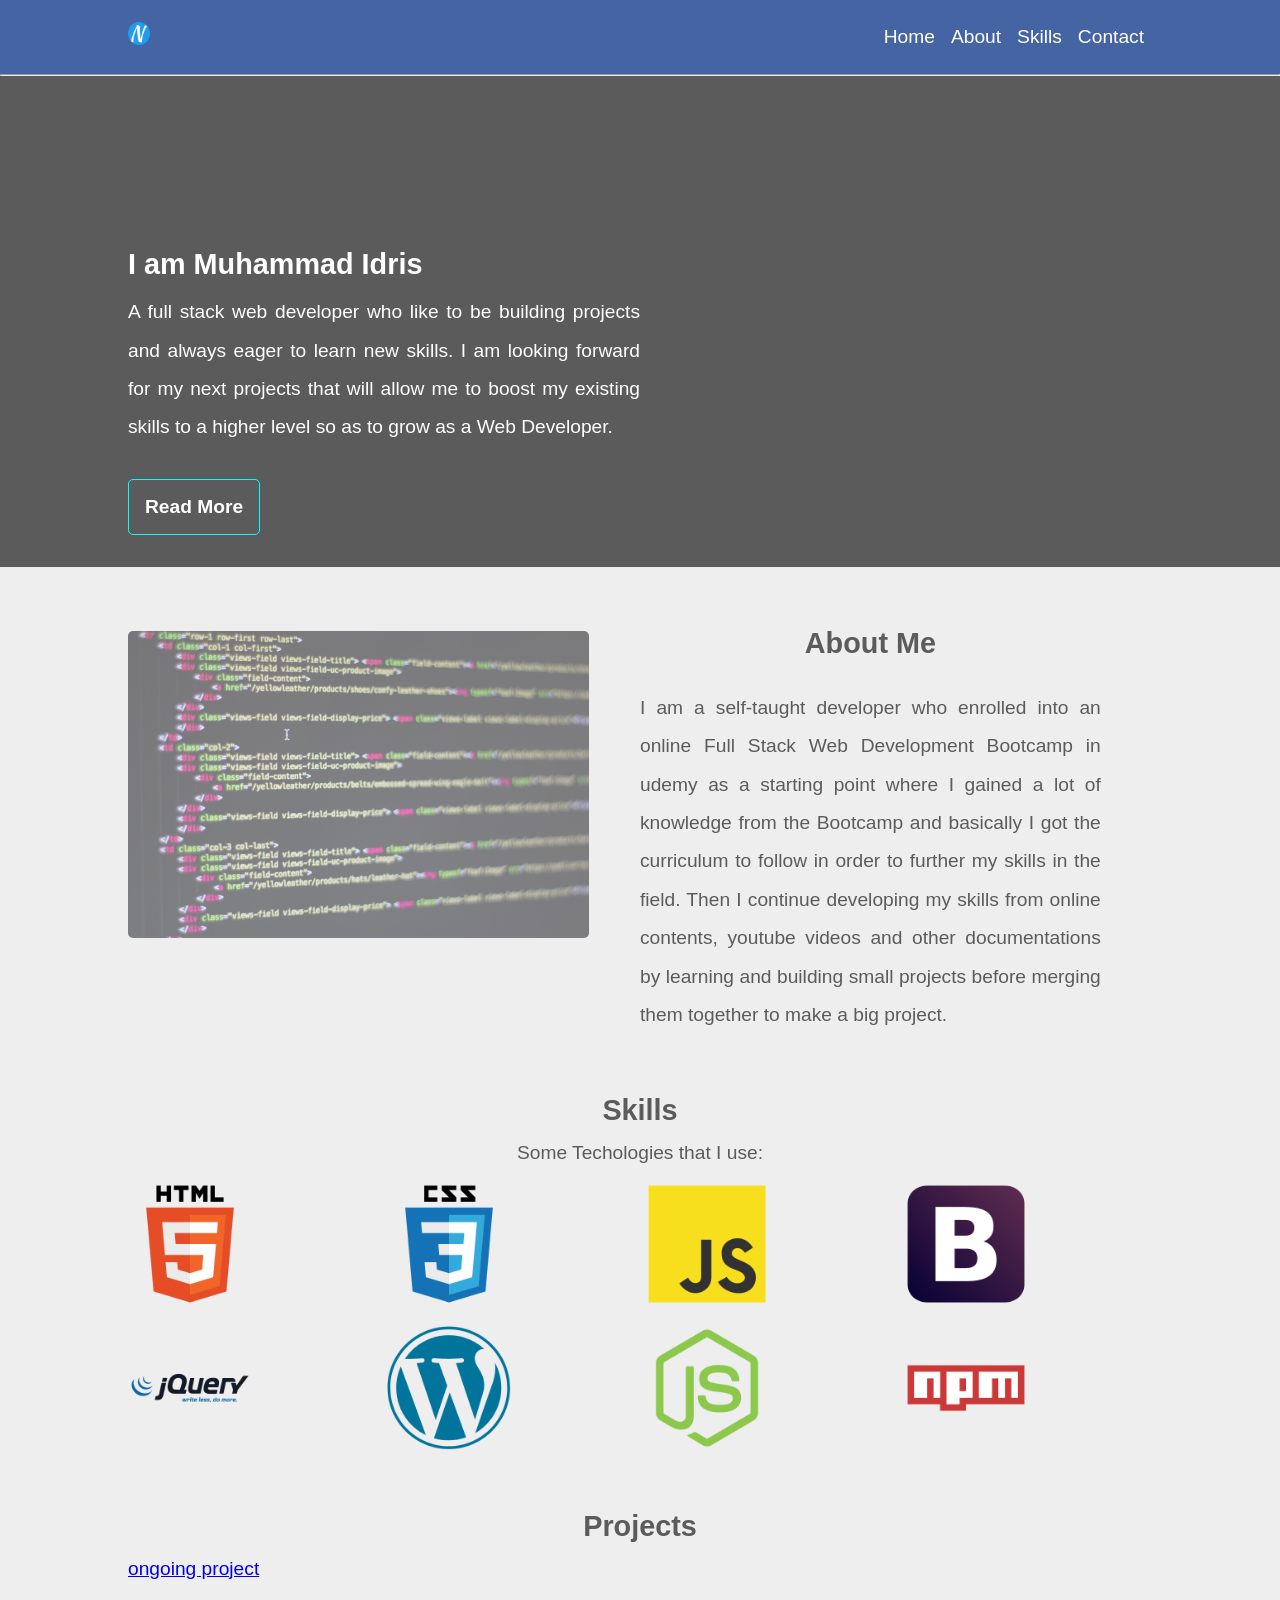
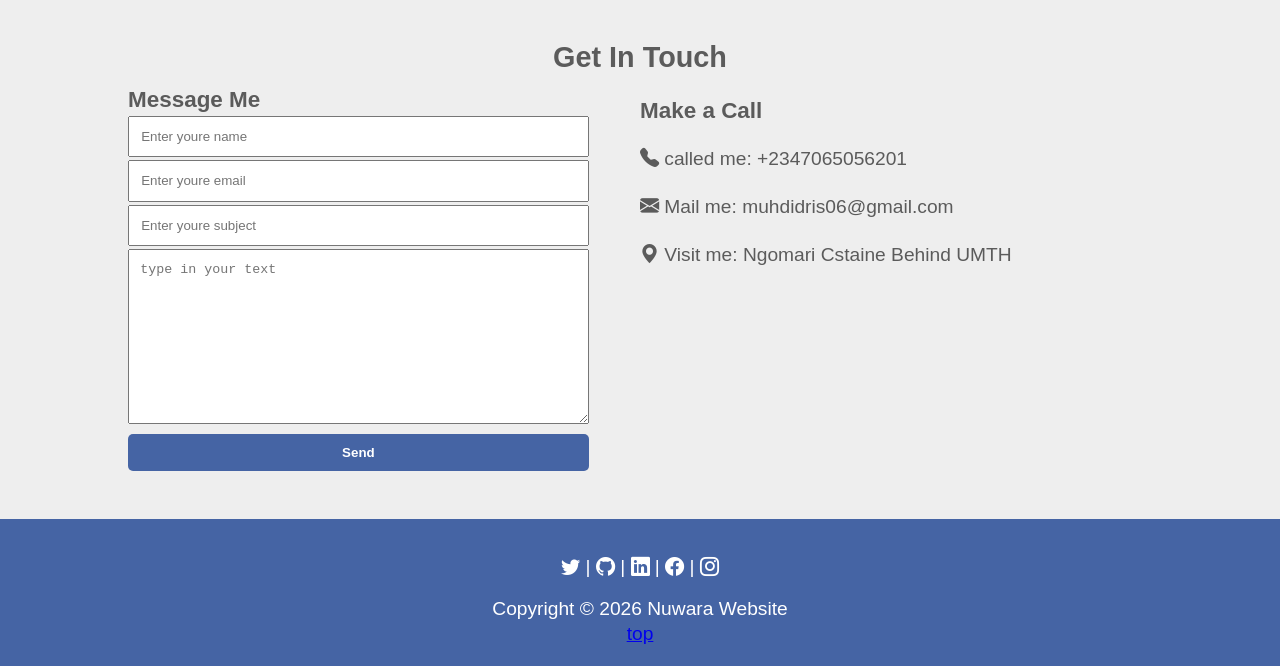
<file: index.html>
<!DOCTYPE html>
<html lang="en">
<head>
    <meta charset="UTF-8">
    <meta http-equiv="X-UA-Compatible" content="IE=edge">
    <meta name="viewport" content="width=device-width, initial-scale=1.0">
    <title>Nuwara Portfolio</title>
	<link rel="stylesheet" href="https://cdn.jsdelivr.net/npm/bootstrap-icons@1.10.5/font/bootstrap-icons.css">
    <link rel="stylesheet" href="./css/styles.css">
	<link rel="icon" type="image/x-icon" href="images/my-fav.png">
</head>
<body>
	<header>
		<nav class="navbar" id="home">
			<div class="container">
				<ul>	
					<li id="logo"><a href="index.html"><img src="images/my-fav.png"></a></li>
					<li class="toggler"><a href="#">&#9776;</a></li>
					<li class="navbar-list"><a href="index">Home</a></li>
					<li class="navbar-list"><a href="#about-section">About</a></li>
					<li class="navbar-list"><a href="#skills">Skills</a></li>
					<li class="navbar-list"><a href="#contact">Contact</a></li>
				</ul>
			</div>
		</nav>
		<hr>
		
		<section id="hero">
			<div class="container">
				<h1>I am Muhammad Idris</h1>
				<p class="hero-p">
					A full stack web developer who like to be building projects and always eager to learn new skills. I am looking forward for my next projects that will allow me to boost my existing skills to a higher level so as to grow as a Web Developer.
				</p>
				<a href="#" class="btn">Read More</a>
			</div>
		</section>

	</header>
	
	<main>
		<section id="about-section">
			<div class="container">
				<div class="about-image">
					<img src="./images/about.jpg">
				</div>
			
				<div class="about-content">
					<h2>About Me</h2>
					<p>
						I am a self-taught developer who enrolled into an online Full Stack Web Development Bootcamp in udemy as a starting point where I gained a lot of knowledge from the Bootcamp and basically I got the curriculum to follow in order to further my skills in the field. Then I continue developing my skills from online contents, youtube videos and other documentations by learning and building small projects before merging them together to make a big project.
					</p>
				</div>
			</div>
		</section>
		
		<section id="skills">
			<div class="container">
				<h2>Skills</h2>
				<p>Some Techologies that I use:</p>
				<div class="skill-list">
					<img src="./images/html5.png">
					<img src="./images/css3.png">
					<img src="./images/javascript.png">
					<img src="./images/bootstrap.png">
					<img src="./images/jquery.png">
					<img src="./images/wordpress-blue.png">
					<img src="./images/nodejs.png">
					<img src="./images/npm.png">
				</div>
			</div>
		</section>
		
		<section id="projects">
			<div class="container">
				<h2>Projects</h2>
				<p><a href="./schools-project/index.html" target="_blank">ongoing project</a></p>
			</div>
		</section>
		
		<section id="contact">
			<div class="container">
				<h2>Get In Touch</h2>
				<div class="contact-details">
					<div class="contact-form">
						<h3>Message Me</h3>
						<form method="post" action="mailto:muhdidris06@gmail.com" enctype="text/plain"> 
							<div class="form-input">
								<input type="text" name="name" placeholder="Enter youre name">
							</div>
							<div class="form-input">
								<input type="text" name="email" placeholder="Enter youre email">
							</div>
							<div class="form-input">
								<input type="text" name="subject" placeholder="Enter youre subject">
							</div>
							<div class="form-input">
								<textarea name="message" rows="10" columns="20" placeholder="type in your text"></textarea>
							</div>
							<button type="submit">Send</button>
						</form>
					</div>
					
					<div class="contact-address">
						<h3>Make a Call</h3>
						<p><i class="bi bi-telephone-fill"></i> called me: +2347065056201</p>
						<p><i class="bi bi-envelope-fill"></i> Mail me: muhdidris06@gmail.com</p>
						<p><i class="bi bi-geo-alt-fill"></i> Visit me: Ngomari Cstaine Behind UMTH</p>
					</div>
				</div>
			</div>
		</section>
	</main>
    
    <footer class="footer">
		<div class="container">
			<p class="social-icons">
				<span><a href=""><i class="bi bi-twitter"></a></i></span> |
				<span><a href=""><i class="bi bi-github"></i></a></span> |
				<span><a href=""><i class="bi bi-linkedin"></i></a></span> |
				<span><a href=""><i class="bi bi-facebook"></i></a></span> |
				<span><a href=""><i class="bi bi-instagram"></i></a></span>
			</p>
			<p>
				Copyright &copy; <span id="year"></span> Nuwara Website
			</p>
			
			<span> <a href="#home"> top </a> </span>
		</div>
    </footer>
    <script src="./js/main.js"></script>
</body>
</html>
</file>
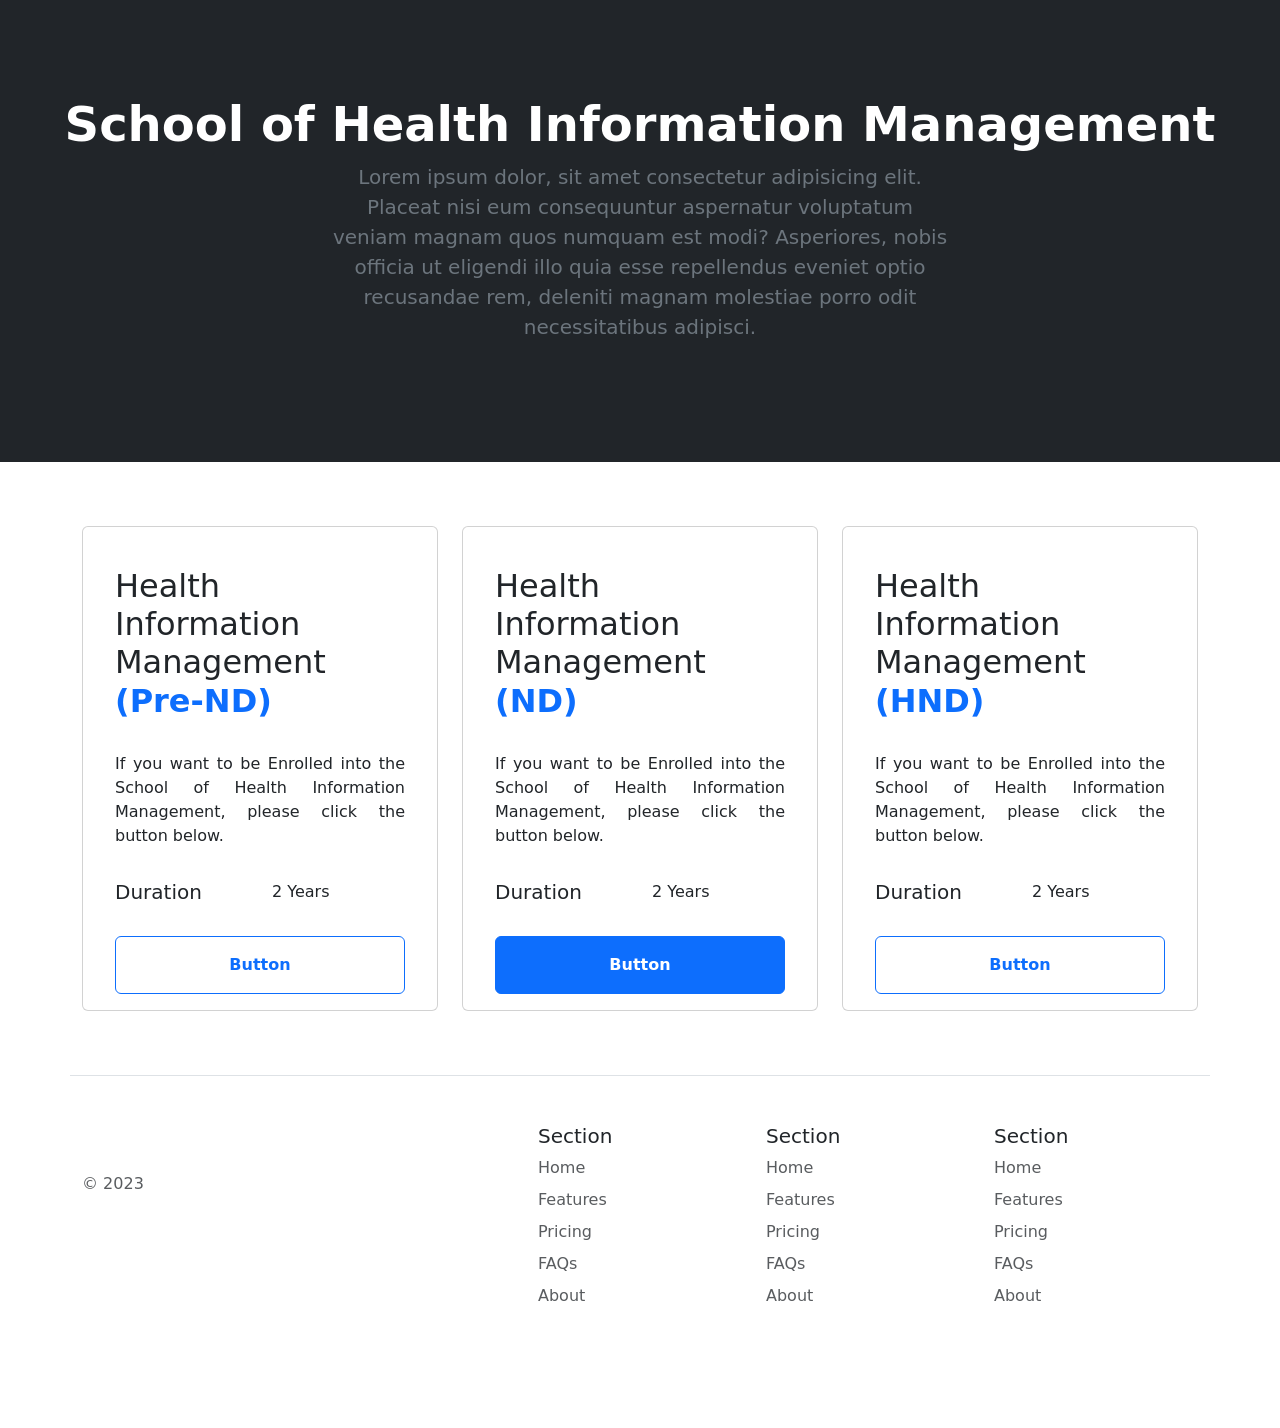
<file: schools-project/index.html>
<!doctype html>
<html lang="en">

<head>
    <meta charset="utf-8">
    <meta name="viewport" content="width=device-width, initial-scale=1">
    <title>School Of</title>
    <link href="https://cdn.jsdelivr.net/npm/bootstrap@5.3.1/dist/css/bootstrap.min.css" rel="stylesheet"
        integrity="sha384-4bw+/aepP/YC94hEpVNVgiZdgIC5+VKNBQNGCHeKRQN+PtmoHDEXuppvnDJzQIu9" crossorigin="anonymous">
        <link rel="stylesheet" href="styles.css">
</head>

<body>
    
    <div class="bg-dark text-secondary px-4 py-5 text-center">
    <div class="py-5">
      <h1 class="display-5 fw-bold text-white">School of Health Information Management</h1>
      <div class="col-lg-6 mx-auto">
        <p class="fs-5 mb-4">Lorem ipsum dolor, sit amet consectetur adipisicing elit. Placeat nisi eum consequuntur aspernatur voluptatum veniam magnam quos numquam est modi? Asperiores, nobis officia ut eligendi illo quia esse repellendus eveniet optio recusandae rem, deleniti magnam molestiae porro odit necessitatibus adipisci.</p>
        
      </div>
    </div>
  </div>

    <div class="container my-5">
        <div class="row">
            <div class="col-lg-4 col-md-6 col-sm-12 my-3">
                <div class="card w-100 px-3">
                    <div class="card-body">
                      <h2 class="card-title py-4">Health Information Management <span class="text-primary fw-bold">(Pre-ND)</span></h2>
                      <p class="card-text text-justify">If you want to be Enrolled into the School of Health Information Management, please click the button below.</p>
                      <div class="row py-3">
                        <div class="col-6">
                            <h5>Duration</h5>
                        </div>
                        <div class="col-6"><p>2 Years</p></div>
                      </div>
                      <a href="./shim_pre-nd.html" class="btn btn-outline-primary w-100 fw-bold p-3">Button</a>
                    </div>
                  </div>
            </div>
            <div class="col-lg-4 col-md-6 col-sm-12 my-3">
                <div class="card w-100 px-3">
                    <div class="card-body">
                      <h2 class="card-title py-4">Health Information Management <span class="text-primary fw-bold">(ND)</span></h2>
                      <p class="card-text text-justify">If you want to be Enrolled into the School of Health Information Management, please click the button below.</p>
                      <div class="row py-3">
                        <div class="col-6">
                            <h5>Duration</h5>
                        </div>
                        <div class="col-6"><p>2 Years</p></div>
                      </div>
                      <a href="shim_nd.html" class="btn btn-primary w-100 fw-bold p-3">Button</a>
                    </div>
                  </div>
            </div>
            <div class="col-lg-4 col-md-6 col-sm-12 my-3">
                <div class="card w-100 px-3">
                    <div class="card-body">
                      <h2 class="card-title py-4">Health Information Management <span class="text-primary fw-bold">(HND)</span></h2>
                      <p class="card-text text-justify">If you want to be Enrolled into the School of Health Information Management, please click the button below.</p>
                      <div class="row py-3">
                        <div class="col-6">
                            <h5>Duration</h5>
                        </div>
                        <div class="col-6"><p>2 Years</p></div>
                      </div>
                      <a href="#" class="btn btn-outline-primary w-100 fw-bold p-3">Button</a>
                    </div>
                  </div>
            </div>
          
        </div>
    </div>
    <div class="container">
        <footer class="row row-cols-1 row-cols-sm-2 row-cols-md-5 py-5 my-5 border-top">
            <div class="col mb-3">
            <a href="/" class="d-flex align-items-center mb-3 link-body-emphasis text-decoration-none">
                <svg class="bi me-2" width="40" height="32"><use xlink:href="#bootstrap"></use></svg>
            </a>
            <p class="text-body-secondary">© 2023</p>
            </div>
    
            <div class="col mb-3">
    
            </div>
    
            <div class="col mb-3">
            <h5>Section</h5>
            <ul class="nav flex-column">
                <li class="nav-item mb-2"><a href="#" class="nav-link p-0 text-body-secondary">Home</a></li>
                <li class="nav-item mb-2"><a href="#" class="nav-link p-0 text-body-secondary">Features</a></li>
                <li class="nav-item mb-2"><a href="#" class="nav-link p-0 text-body-secondary">Pricing</a></li>
                <li class="nav-item mb-2"><a href="#" class="nav-link p-0 text-body-secondary">FAQs</a></li>
                <li class="nav-item mb-2"><a href="#" class="nav-link p-0 text-body-secondary">About</a></li>
            </ul>
            </div>
    
            <div class="col mb-3">
            <h5>Section</h5>
            <ul class="nav flex-column">
                <li class="nav-item mb-2"><a href="#" class="nav-link p-0 text-body-secondary">Home</a></li>
                <li class="nav-item mb-2"><a href="#" class="nav-link p-0 text-body-secondary">Features</a></li>
                <li class="nav-item mb-2"><a href="#" class="nav-link p-0 text-body-secondary">Pricing</a></li>
                <li class="nav-item mb-2"><a href="#" class="nav-link p-0 text-body-secondary">FAQs</a></li>
                <li class="nav-item mb-2"><a href="#" class="nav-link p-0 text-body-secondary">About</a></li>
            </ul>
            </div>
    
            <div class="col mb-3">
            <h5>Section</h5>
            <ul class="nav flex-column">
                <li class="nav-item mb-2"><a href="#" class="nav-link p-0 text-body-secondary">Home</a></li>
                <li class="nav-item mb-2"><a href="#" class="nav-link p-0 text-body-secondary">Features</a></li>
                <li class="nav-item mb-2"><a href="#" class="nav-link p-0 text-body-secondary">Pricing</a></li>
                <li class="nav-item mb-2"><a href="#" class="nav-link p-0 text-body-secondary">FAQs</a></li>
                <li class="nav-item mb-2"><a href="#" class="nav-link p-0 text-body-secondary">About</a></li>
            </ul>
            </div>
        </footer>
  </div>

    <script src="https://cdn.jsdelivr.net/npm/bootstrap@5.3.1/dist/js/bootstrap.bundle.min.js"
        integrity="sha384-HwwvtgBNo3bZJJLYd8oVXjrBZt8cqVSpeBNS5n7C8IVInixGAoxmnlMuBnhbgrkm"
        crossorigin="anonymous"></script>
</body>

</html>
</file>
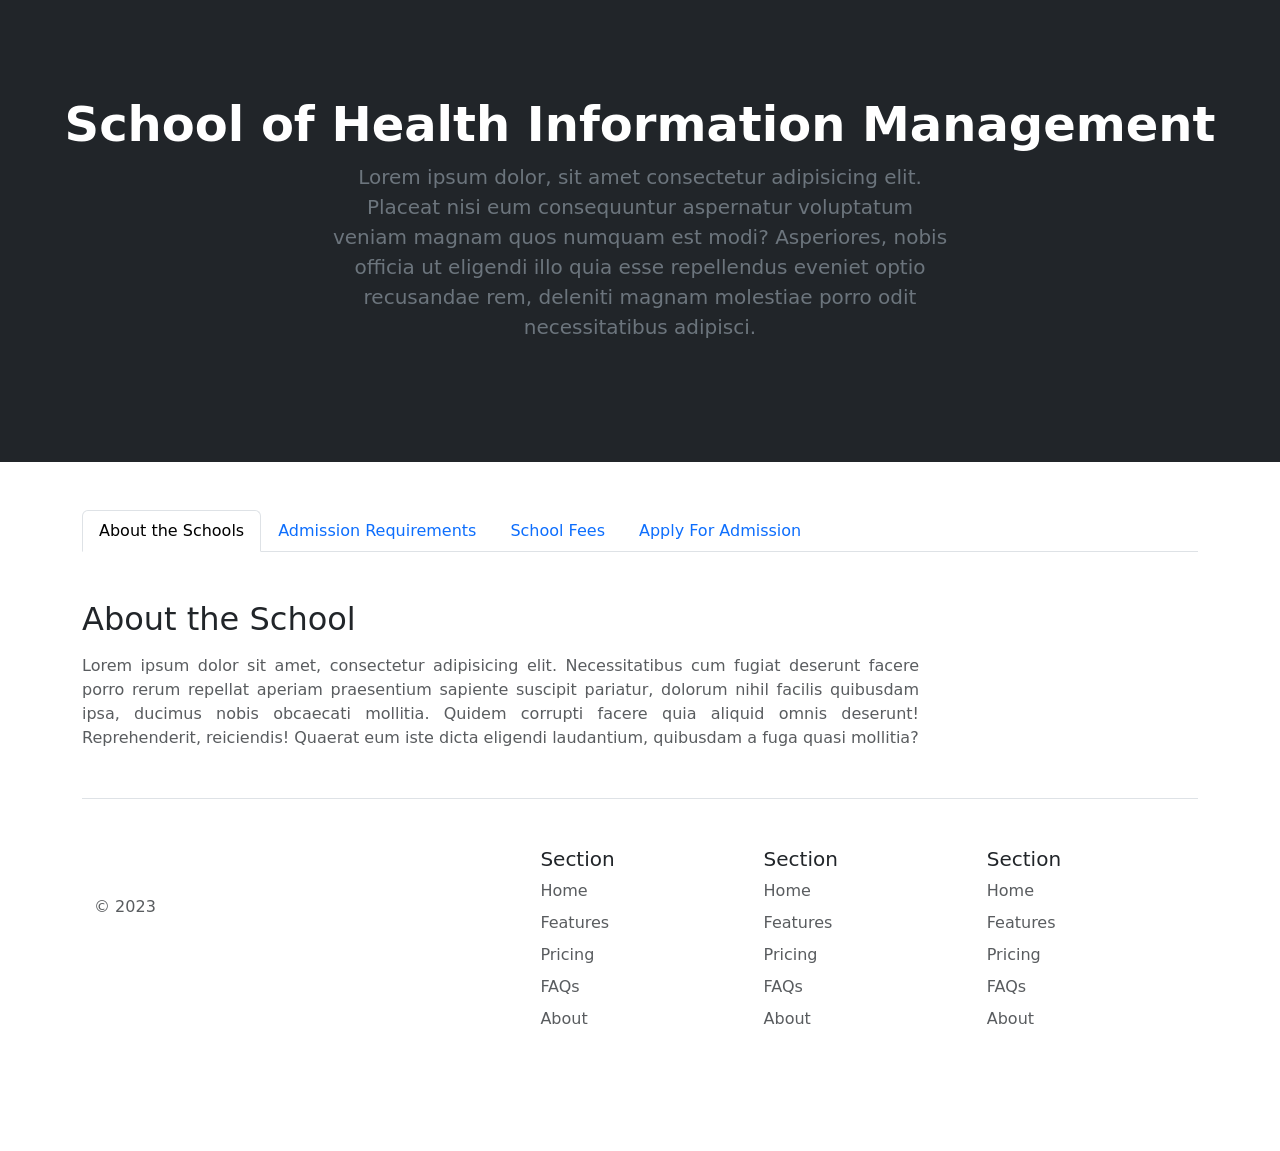
<file: schools-project/shim_nd.html>
<!doctype html>
<html lang="en">

<head>
    <meta charset="utf-8">
    <meta name="viewport" content="width=device-width, initial-scale=1">
    <title>School Of</title>
    <link href="https://cdn.jsdelivr.net/npm/bootstrap@5.3.1/dist/css/bootstrap.min.css" rel="stylesheet"
        integrity="sha384-4bw+/aepP/YC94hEpVNVgiZdgIC5+VKNBQNGCHeKRQN+PtmoHDEXuppvnDJzQIu9" crossorigin="anonymous">
        <link rel="stylesheet" href="styles.css">
</head>

<body>

  <div class="bg-dark text-secondary px-4 py-5 text-center">
    <div class="py-5">
      <h1 class="display-5 fw-bold text-white">School of Health Information Management</h1>
      <div class="col-lg-6 mx-auto">
        <p class="fs-5 mb-4">Lorem ipsum dolor, sit amet consectetur adipisicing elit. Placeat nisi eum consequuntur aspernatur voluptatum veniam magnam quos numquam est modi? Asperiores, nobis officia ut eligendi illo quia esse repellendus eveniet optio recusandae rem, deleniti magnam molestiae porro odit necessitatibus adipisci.</p>
        
      </div>
    </div>
  </div>

    <div class="container my-5">
                
              <nav>
                <div class="nav nav-tabs" id="nav-tab" role="tablist">
                  <button class="nav-link active" id="nav-home-tab" data-bs-toggle="tab" data-bs-target="#about-school" type="button" role="tab" aria-controls="nav-home" aria-selected="true">About the Schools</button>
                  <button class="nav-link" id="nav-profile-tab" data-bs-toggle="tab" data-bs-target="#requirements" type="button" role="tab" aria-controls="nav-profile" aria-selected="false">Admission Requirements</button>
                  <button class="nav-link" id="nav-contact-tab" data-bs-toggle="tab" data-bs-target="#school-fees" type="button" role="tab" aria-controls="nav-contact" aria-selected="false">School Fees</button>
                  <button class="nav-link" id="nav-contact-tab" data-bs-toggle="tab" data-bs-target="#apply" type="button" role="tab" aria-controls="nav-contact" aria-selected="false">Apply For Admission</button>
                </div>
              </nav>
              <div class="tab-content" id="nav-tabContent">
                <div class="tab-pane fade show active" id="about-school" role="tabpanel" aria-labelledby="nav-home-tab" tabindex="0">
                  <h2 class="mt-5">About the School</h2>
                  <p class="text-body-secondary w-75 mt-3 text-justify">Lorem ipsum dolor sit amet, consectetur adipisicing elit. Necessitatibus cum fugiat deserunt facere porro rerum repellat aperiam praesentium sapiente suscipit pariatur, dolorum nihil facilis quibusdam ipsa, ducimus nobis obcaecati mollitia. Quidem corrupti facere quia aliquid omnis deserunt! Reprehenderit, reiciendis! Quaerat eum iste dicta eligendi laudantium, quibusdam a fuga quasi mollitia?</p>
                </div>

                <div class="tab-pane fade" id="requirements" role="tabpanel" aria-labelledby="nav-profile-tab" tabindex="0">
                  <h2 class="mt-5">Admission Requirements</h2>
                  <h4>O - Level Requirements:</h4>
                  <ul class="list-group list-group-flush">
                    <li class="list-group-item">English Language</li>
                    <li class="list-group-item">Mathematics</li>
                    <li class="list-group-item">Physics</li>
                    <li class="list-group-item">Chemistry</li>
                    <li class="list-group-item">Biology</li>
                  </ul>
                </div>
                <div class="tab-pane fade" id="school-fees" role="tabpanel" aria-labelledby="nav-contact-tab" tabindex="0">
                  <h2 class="mt-5">School Fees</h2>
                  <p class="text-body-secondary w-75 mt-3 text-justify">Lorem ipsum dolor sit amet, consectetur adipisicing elit. Necessitatibus cum fugiat deserunt facere porro rerum repellat aperiam praesentium sapiente suscipit pariatur, dolorum nihil facilis quibusdam ipsa, ducimus nobis obcaecati mollitia. Quidem corrupti facere quia aliquid omnis deserunt! Reprehenderit, reiciendis! Quaerat eum iste dicta eligendi laudantium, quibusdam a fuga quasi mollitia?</p>
                </div>
                <div class="tab-pane fade" id="apply" role="tabpanel" aria-labelledby="nav-contact-tab" tabindex="0">
                  <h2 class="mt-5">Apply</h2>
                  <p class="text-body-secondary w-75 mt-3 text-justify">Lorem ipsum dolor sit amet, consectetur adipisicing elit. Necessitatibus cum fugiat deserunt facere porro rerum repellat aperiam praesentium sapiente suscipit pariatur, dolorum nihil facilis quibusdam ipsa, ducimus nobis obcaecati mollitia. Quidem corrupti facere quia aliquid omnis deserunt! Reprehenderit, reiciendis! Quaerat eum iste dicta eligendi laudantium, quibusdam a fuga quasi mollitia?</p>
                  <button class="btn btn-outline-primary" type="button" data-bs-toggle="modal" data-bs-target="#application-open" >Apply Now</button>
                  <!-- <button class="btn btn-outline-primary" type="button" data-bs-toggle="modal" data-bs-target="#application-close" >Apply Now</button> -->
                </div>

                <!-- Modal For Open application -->
                <div class="modal fade" id="application-open" tabindex="-1" aria-labelledby="exampleModalLabel" aria-hidden="true">
                  <div class="modal-dialog">
                    <div class="modal-content">
                      <div class="modal-header">
                        <h1 class="modal-title fs-5" id="exampleModalLabel">Application Form</h1>
                        <button type="button" class="btn-close" data-bs-dismiss="modal" aria-label="Close"></button>
                      </div>
                      <div class="modal-body">
                        
                        <form method="post" action="">
                          <div class="row mb-3">
                            <label for="name" class="col-sm-2 col-form-label">Name</label>
                            <div class="col-sm-10">
                              <input type="text" class="form-control" id="name">
                            </div>
                          </div>
                          <div class="row mb-3">
                            <label for="phone" class="col-sm-2 col-form-label">Phone</label>
                            <div class="col-sm-10">
                              <input type="text" class="form-control" id="phone">
                            </div>
                          </div>
                          <div class="row mb-3">
                            <label for="inputEmail3" class="col-sm-2 col-form-label">Email</label>
                            <div class="col-sm-10">
                              <input type="email" class="form-control" id="inputEmail3">
                            </div>
                          </div>
                                                 
                          <div class="modal-footer">
                            <button type="button" class="btn btn-secondary" data-bs-dismiss="modal">Close</button>
                            <button type="button" class="btn btn-primary">Submit</button>
                          </div>

                        </form>

                      </div>
                    </div>
                  </div>
                </div>        


                <!-- Modal For Close application -->
                <div class="modal fade" id="application-close" tabindex="-1" aria-labelledby="exampleModalLabel" aria-hidden="true">
                  <div class="modal-dialog">
                    <div class="modal-content">
                      <div class="modal-header">
                        <h1 class="modal-title fs-5" id="exampleModalLabel">Application Form</h1>
                        <button type="button" class="btn-close" data-bs-dismiss="modal" aria-label="Close"></button>
                      </div>
                      <div class="modal-body">
                        <p>Application for Admission is closed</p>
                                                 
                          
                          <div class="modal-footer">
                            <button type="button" class="btn btn-secondary" data-bs-dismiss="modal">Close</button>
                          </div>
                      </div>
                    </div>
                  </div>
                </div>        

              
    </div>

    <div class="container">
    <footer class="row row-cols-1 row-cols-sm-2 row-cols-md-5 py-5 my-5 border-top">
      <div class="col mb-3">
        <a href="/" class="d-flex align-items-center mb-3 link-body-emphasis text-decoration-none">
          <svg class="bi me-2" width="40" height="32"><use xlink:href="#bootstrap"></use></svg>
        </a>
        <p class="text-body-secondary">© 2023</p>
      </div>

      <div class="col mb-3">

      </div>

      <div class="col mb-3">
        <h5>Section</h5>
        <ul class="nav flex-column">
          <li class="nav-item mb-2"><a href="#" class="nav-link p-0 text-body-secondary">Home</a></li>
          <li class="nav-item mb-2"><a href="#" class="nav-link p-0 text-body-secondary">Features</a></li>
          <li class="nav-item mb-2"><a href="#" class="nav-link p-0 text-body-secondary">Pricing</a></li>
          <li class="nav-item mb-2"><a href="#" class="nav-link p-0 text-body-secondary">FAQs</a></li>
          <li class="nav-item mb-2"><a href="#" class="nav-link p-0 text-body-secondary">About</a></li>
        </ul>
      </div>

      <div class="col mb-3">
        <h5>Section</h5>
        <ul class="nav flex-column">
          <li class="nav-item mb-2"><a href="#" class="nav-link p-0 text-body-secondary">Home</a></li>
          <li class="nav-item mb-2"><a href="#" class="nav-link p-0 text-body-secondary">Features</a></li>
          <li class="nav-item mb-2"><a href="#" class="nav-link p-0 text-body-secondary">Pricing</a></li>
          <li class="nav-item mb-2"><a href="#" class="nav-link p-0 text-body-secondary">FAQs</a></li>
          <li class="nav-item mb-2"><a href="#" class="nav-link p-0 text-body-secondary">About</a></li>
        </ul>
      </div>

      <div class="col mb-3">
        <h5>Section</h5>
        <ul class="nav flex-column">
          <li class="nav-item mb-2"><a href="#" class="nav-link p-0 text-body-secondary">Home</a></li>
          <li class="nav-item mb-2"><a href="#" class="nav-link p-0 text-body-secondary">Features</a></li>
          <li class="nav-item mb-2"><a href="#" class="nav-link p-0 text-body-secondary">Pricing</a></li>
          <li class="nav-item mb-2"><a href="#" class="nav-link p-0 text-body-secondary">FAQs</a></li>
          <li class="nav-item mb-2"><a href="#" class="nav-link p-0 text-body-secondary">About</a></li>
        </ul>
      </div>
    </footer>
</div>

    <script src="https://cdn.jsdelivr.net/npm/bootstrap@5.3.1/dist/js/bootstrap.bundle.min.js"
        integrity="sha384-HwwvtgBNo3bZJJLYd8oVXjrBZt8cqVSpeBNS5n7C8IVInixGAoxmnlMuBnhbgrkm"
        crossorigin="anonymous"></script>
</body>

</html>
</file>
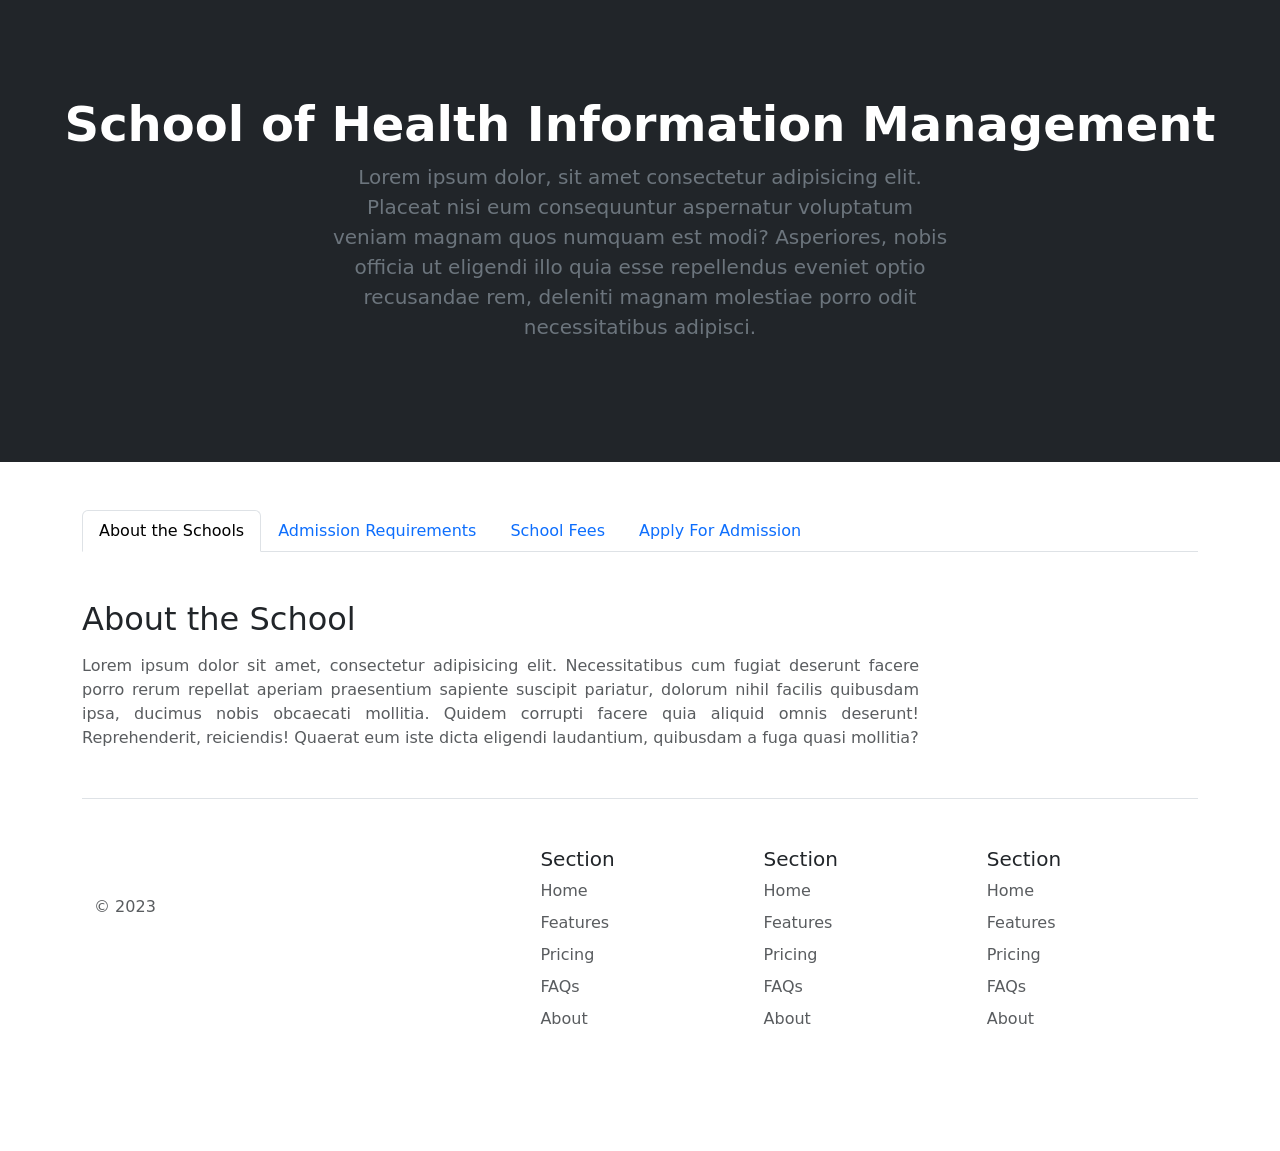
<file: schools-project/shim_pre-nd.html>
<!doctype html>
<html lang="en">

<head>
    <meta charset="utf-8">
    <meta name="viewport" content="width=device-width, initial-scale=1">
    <title>School Of</title>
    <link href="https://cdn.jsdelivr.net/npm/bootstrap@5.3.1/dist/css/bootstrap.min.css" rel="stylesheet"
        integrity="sha384-4bw+/aepP/YC94hEpVNVgiZdgIC5+VKNBQNGCHeKRQN+PtmoHDEXuppvnDJzQIu9" crossorigin="anonymous">
        <link rel="stylesheet" href="styles.css">
</head>

<body>

  <div class="bg-dark text-secondary px-4 py-5 text-center">
    <div class="py-5">
      <h1 class="display-5 fw-bold text-white">School of Health Information Management</h1>
      <div class="col-lg-6 mx-auto">
        <p class="fs-5 mb-4">Lorem ipsum dolor, sit amet consectetur adipisicing elit. Placeat nisi eum consequuntur aspernatur voluptatum veniam magnam quos numquam est modi? Asperiores, nobis officia ut eligendi illo quia esse repellendus eveniet optio recusandae rem, deleniti magnam molestiae porro odit necessitatibus adipisci.</p>
        
      </div>
    </div>
  </div>

    <div class="container my-5">
                
              <nav>
                <div class="nav nav-tabs" id="nav-tab" role="tablist">
                  <button class="nav-link active" id="nav-home-tab" data-bs-toggle="tab" data-bs-target="#about-school" type="button" role="tab" aria-controls="nav-home" aria-selected="true">About the Schools</button>
                  <button class="nav-link" id="nav-profile-tab" data-bs-toggle="tab" data-bs-target="#requirements" type="button" role="tab" aria-controls="nav-profile" aria-selected="false">Admission Requirements</button>
                  <button class="nav-link" id="nav-contact-tab" data-bs-toggle="tab" data-bs-target="#school-fees" type="button" role="tab" aria-controls="nav-contact" aria-selected="false">School Fees</button>
                  <button class="nav-link" id="nav-contact-tab" data-bs-toggle="tab" data-bs-target="#apply" type="button" role="tab" aria-controls="nav-contact" aria-selected="false">Apply For Admission</button>
                </div>
              </nav>
              <div class="tab-content" id="nav-tabContent">
                <div class="tab-pane fade show active" id="about-school" role="tabpanel" aria-labelledby="nav-home-tab" tabindex="0">
                  <h2 class="mt-5">About the School</h2>
                  <p class="text-body-secondary w-75 mt-3 text-justify">Lorem ipsum dolor sit amet, consectetur adipisicing elit. Necessitatibus cum fugiat deserunt facere porro rerum repellat aperiam praesentium sapiente suscipit pariatur, dolorum nihil facilis quibusdam ipsa, ducimus nobis obcaecati mollitia. Quidem corrupti facere quia aliquid omnis deserunt! Reprehenderit, reiciendis! Quaerat eum iste dicta eligendi laudantium, quibusdam a fuga quasi mollitia?</p>
                </div>

                <div class="tab-pane fade" id="requirements" role="tabpanel" aria-labelledby="nav-profile-tab" tabindex="0">
                  <h2 class="mt-5">Admission Requirements</h2>
                  <h4>O - Level Requirements:</h4>
                  <ul class="list-group list-group-flush">
                    <li class="list-group-item">English Language</li>
                    <li class="list-group-item">Mathematics</li>
                    <li class="list-group-item">Physics</li>
                    <li class="list-group-item">Chemistry</li>
                    <li class="list-group-item">Biology</li>
                  </ul>
                </div>
                <div class="tab-pane fade" id="school-fees" role="tabpanel" aria-labelledby="nav-contact-tab" tabindex="0">
                  <h2 class="mt-5">School Fees</h2>
                  <p class="text-body-secondary w-75 mt-3 text-justify">Lorem ipsum dolor sit amet, consectetur adipisicing elit. Necessitatibus cum fugiat deserunt facere porro rerum repellat aperiam praesentium sapiente suscipit pariatur, dolorum nihil facilis quibusdam ipsa, ducimus nobis obcaecati mollitia. Quidem corrupti facere quia aliquid omnis deserunt! Reprehenderit, reiciendis! Quaerat eum iste dicta eligendi laudantium, quibusdam a fuga quasi mollitia?</p>
                </div>
                <div class="tab-pane fade" id="apply" role="tabpanel" aria-labelledby="nav-contact-tab" tabindex="0">
                  <h2 class="mt-5">Apply</h2>
                  <p class="text-body-secondary w-75 mt-3 text-justify">Lorem ipsum dolor sit amet, consectetur adipisicing elit. Necessitatibus cum fugiat deserunt facere porro rerum repellat aperiam praesentium sapiente suscipit pariatur, dolorum nihil facilis quibusdam ipsa, ducimus nobis obcaecati mollitia. Quidem corrupti facere quia aliquid omnis deserunt! Reprehenderit, reiciendis! Quaerat eum iste dicta eligendi laudantium, quibusdam a fuga quasi mollitia?</p>
                  <!-- <button class="btn btn-outline-primary" type="button" data-bs-toggle="modal" data-bs-target="#application-open" >Apply Now</button> -->
                  <button class="btn btn-outline-primary" type="button" data-bs-toggle="modal" data-bs-target="#application-close" >Apply Now</button>
                </div>

                <!-- Modal For Open application -->
                <div class="modal fade" id="application-open" tabindex="-1" aria-labelledby="exampleModalLabel" aria-hidden="true">
                  <div class="modal-dialog">
                    <div class="modal-content">
                      <div class="modal-header">
                        <h1 class="modal-title fs-5" id="exampleModalLabel">Application Form</h1>
                        <button type="button" class="btn-close" data-bs-dismiss="modal" aria-label="Close"></button>
                      </div>
                      <div class="modal-body">
                        
                        <form method="post" action="">
                          <div class="row mb-3">
                            <label for="name" class="col-sm-2 col-form-label">Name</label>
                            <div class="col-sm-10">
                              <input type="text" class="form-control" id="name">
                            </div>
                          </div>
                          <div class="row mb-3">
                            <label for="phone" class="col-sm-2 col-form-label">Phone</label>
                            <div class="col-sm-10">
                              <input type="text" class="form-control" id="phone">
                            </div>
                          </div>
                          <div class="row mb-3">
                            <label for="inputEmail3" class="col-sm-2 col-form-label">Email</label>
                            <div class="col-sm-10">
                              <input type="email" class="form-control" id="inputEmail3">
                            </div>
                          </div>
                                                 
                          <div class="modal-footer">
                            <button type="button" class="btn btn-secondary" data-bs-dismiss="modal">Close</button>
                            <button type="button" class="btn btn-primary">Submit</button>
                          </div>

                        </form>

                      </div>
                    </div>
                  </div>
                </div>        


                <!-- Modal For Close application -->
                <div class="modal fade" id="application-close" tabindex="-1" aria-labelledby="exampleModalLabel" aria-hidden="true">
                  <div class="modal-dialog">
                    <div class="modal-content">
                      <div class="modal-header">
                        <h1 class="modal-title fs-5" id="exampleModalLabel">Application Form</h1>
                        <button type="button" class="btn-close" data-bs-dismiss="modal" aria-label="Close"></button>
                      </div>
                      <div class="modal-body">
                        <p>Application for Admission is closed</p>
                                                 
                          
                          <div class="modal-footer">
                            <button type="button" class="btn btn-secondary" data-bs-dismiss="modal">Close</button>
                          </div>
                      </div>
                    </div>
                  </div>
                </div>        

              
    </div>

    <div class="container">
    <footer class="row row-cols-1 row-cols-sm-2 row-cols-md-5 py-5 my-5 border-top">
      <div class="col mb-3">
        <a href="/" class="d-flex align-items-center mb-3 link-body-emphasis text-decoration-none">
          <svg class="bi me-2" width="40" height="32"><use xlink:href="#bootstrap"></use></svg>
        </a>
        <p class="text-body-secondary">© 2023</p>
      </div>

      <div class="col mb-3">

      </div>

      <div class="col mb-3">
        <h5>Section</h5>
        <ul class="nav flex-column">
          <li class="nav-item mb-2"><a href="#" class="nav-link p-0 text-body-secondary">Home</a></li>
          <li class="nav-item mb-2"><a href="#" class="nav-link p-0 text-body-secondary">Features</a></li>
          <li class="nav-item mb-2"><a href="#" class="nav-link p-0 text-body-secondary">Pricing</a></li>
          <li class="nav-item mb-2"><a href="#" class="nav-link p-0 text-body-secondary">FAQs</a></li>
          <li class="nav-item mb-2"><a href="#" class="nav-link p-0 text-body-secondary">About</a></li>
        </ul>
      </div>

      <div class="col mb-3">
        <h5>Section</h5>
        <ul class="nav flex-column">
          <li class="nav-item mb-2"><a href="#" class="nav-link p-0 text-body-secondary">Home</a></li>
          <li class="nav-item mb-2"><a href="#" class="nav-link p-0 text-body-secondary">Features</a></li>
          <li class="nav-item mb-2"><a href="#" class="nav-link p-0 text-body-secondary">Pricing</a></li>
          <li class="nav-item mb-2"><a href="#" class="nav-link p-0 text-body-secondary">FAQs</a></li>
          <li class="nav-item mb-2"><a href="#" class="nav-link p-0 text-body-secondary">About</a></li>
        </ul>
      </div>

      <div class="col mb-3">
        <h5>Section</h5>
        <ul class="nav flex-column">
          <li class="nav-item mb-2"><a href="#" class="nav-link p-0 text-body-secondary">Home</a></li>
          <li class="nav-item mb-2"><a href="#" class="nav-link p-0 text-body-secondary">Features</a></li>
          <li class="nav-item mb-2"><a href="#" class="nav-link p-0 text-body-secondary">Pricing</a></li>
          <li class="nav-item mb-2"><a href="#" class="nav-link p-0 text-body-secondary">FAQs</a></li>
          <li class="nav-item mb-2"><a href="#" class="nav-link p-0 text-body-secondary">About</a></li>
        </ul>
      </div>
    </footer>
</div>

    <script src="https://cdn.jsdelivr.net/npm/bootstrap@5.3.1/dist/js/bootstrap.bundle.min.js"
        integrity="sha384-HwwvtgBNo3bZJJLYd8oVXjrBZt8cqVSpeBNS5n7C8IVInixGAoxmnlMuBnhbgrkm"
        crossorigin="anonymous"></script>
</body>

</html>
</file>
<file: css/styles.css>
*{
	margin: 0;
	padding: 0;
	box-sizing: border-box;
}

body{
	font-family: Arial, Helvetica, sans-serif;
	font-size: 1.2rem;
	line-height: 1.6rem;
	background-color: #eee;
	color: #5b5b5b;
}

hr{
	color: aqua;
}

button{
	background-color: #4564A4;
	color:#fff;
	font-weight: bold;
	padding: 0.5rem;
	border: 1px aqua solid;
	border-radius: 5px;
	cursor: pointer;
	border: none;
}
button:hover{
	background-color: aqua;
	color: #4564A4;
}

/*For all section margin*/
.container{
	width: 80%;
	margin: 0 auto;
	overflow: hidden;
}

/* Navbar */
.navbar{
	width: 100%;
	background-color: #4564A4;
	padding: 1rem 0;
}

.navbar ul{
	display: flex;
    align-items: center;
	
}

.navbar ul li{
    list-style: none;
}

.navbar-list{
	padding: 0.5rem;
}

.navbar ul li a{
	text-decoration: none;
	color: #fff;
}

.navbar ul li a:hover{
	color: aqua;
}

#logo{
    flex: 1;
}
#logo img{
	width: 3%;
}

.toggler{
	display: none;
}

/* Hero section*/
#hero{
	background: #5b5b5b;
	max-height: 100vh;
	color: #fff;
}
#hero p{
	width: 50%;
	text-align: justify;
}
#hero .container{
	padding: 10rem 0 2rem;
	line-height: 2;
	
}


.btn{
	text-decoration: none;
	color: #fff;
	padding: 0.5rem 1rem;
	border: 1px aqua solid;
	border-radius: 5px;
	font-weight: bold;
	display: inline-block;
	margin-top: 2rem;
}

.btn:hover{
	background-color: aqua;
	color: #000;
}

/* About section*/
#about-section .container{
	display: grid;
	grid-template-columns: 1fr 1fr;
	margin-top: 2rem;
}

.about-image img{
	opacity: 0.5;
	margin-top: 2rem;
	width: 90%;
	border-radius: 5px;
}

.about-image img:hover{
	opacity: 0.7;
}

.about-content{
	width: 90%;
	line-height: 2;
	text-align: justify;
}

/* Skills*/
#skills{
	margin-top: 3rem;
}
#skills p, h2{
	text-align: center;
	margin: 1rem auto;
}

.skill-list{
	display: grid;
	grid-template-columns: 1fr 1fr 1fr 1fr;
	grid-gap: 20px 10px;
}
.skill-list img{
	width: 50%;
}

/* Projects */
#projects{
	margin: 3rem auto;
}

/* Contact*/
#contact{
	margin: 3rem auto;
}
.contact-details{
	display:grid;
	grid-template-columns: 1fr 1fr;
}
.contact-form{
	width: 90%;
}
.form-input{
	margin: 0.2rem auto ;
}
.form-input input, textarea, button{
	width: 100%;
	padding: 0.7rem;
}
.contact-address{
	line-height:3rem;
}

/* Footer*/
.footer{
	background-color: #4564A4;
	color: #fff;
	padding: 1em 0;
	text-align: center;
}
.social-icons{
	padding: 1rem;
}
.social-icons a{
	text-decoration: none;
	color: #fff;
}

@media(max-width:680px){
	.navbar ul{
		flex-wrap: wrap;
	}
	.navbar-list {
		display: none;
		width: 100%;
		text-align: center;
	}
	.toggler{
		display: block;
	}
	
	
	.active{
		display: block;
	}
	
#logo img{
	width: 5%;
}
/* Hero section*/

#hero .container{
	padding-top: 5rem;
	
}
#hero p{
	width: 100%;
	text-align: justify;
}

/* About section*/
#about-section .container{
	display: grid;
	grid-template-columns: 1fr;
	margin-top: 2rem;
}
.about-image img{
	width: 100%;
	border-radius: 5px;
}

.about-content{
	width: 100%;
	line-height: 2;
	text-align: justify;
}
.about-content h2{
	text-align: left;
}

/* Skills*/
#skills{
	margin-top: 3rem;
}
#skills p, h2{
	text-align: left;
}

.skill-list{
	display: grid;
	grid-template-columns: 1fr 1fr 1fr;
	grid-gap: 20px 10px;
}

/* Projects*/


/* Contact*/
.contact-details{
	grid-template-columns: 1fr;
	grid-gap: 20px;
}
.contact-form{
	width: 100%;
}


}
</file>
<file: schools-project/styles.css>
.text-justify{
	text-align: justify;
}
</file>
